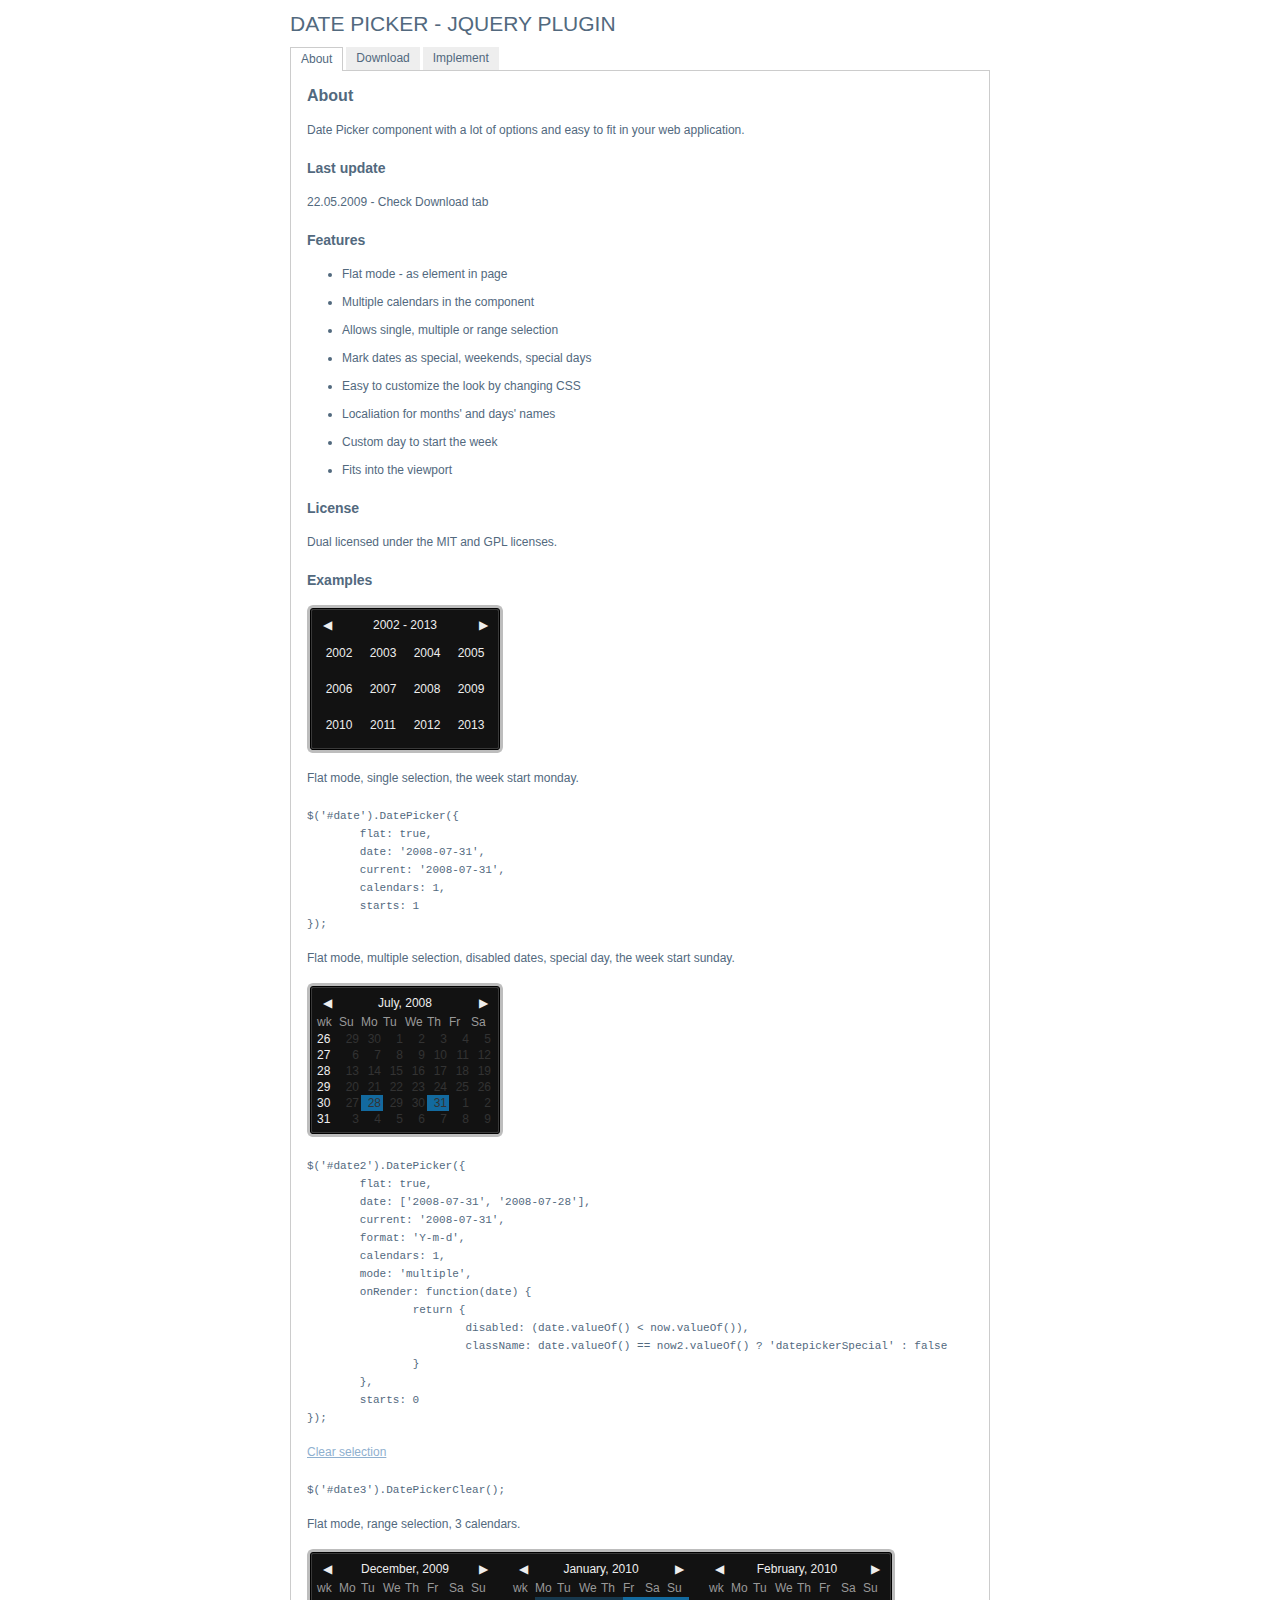
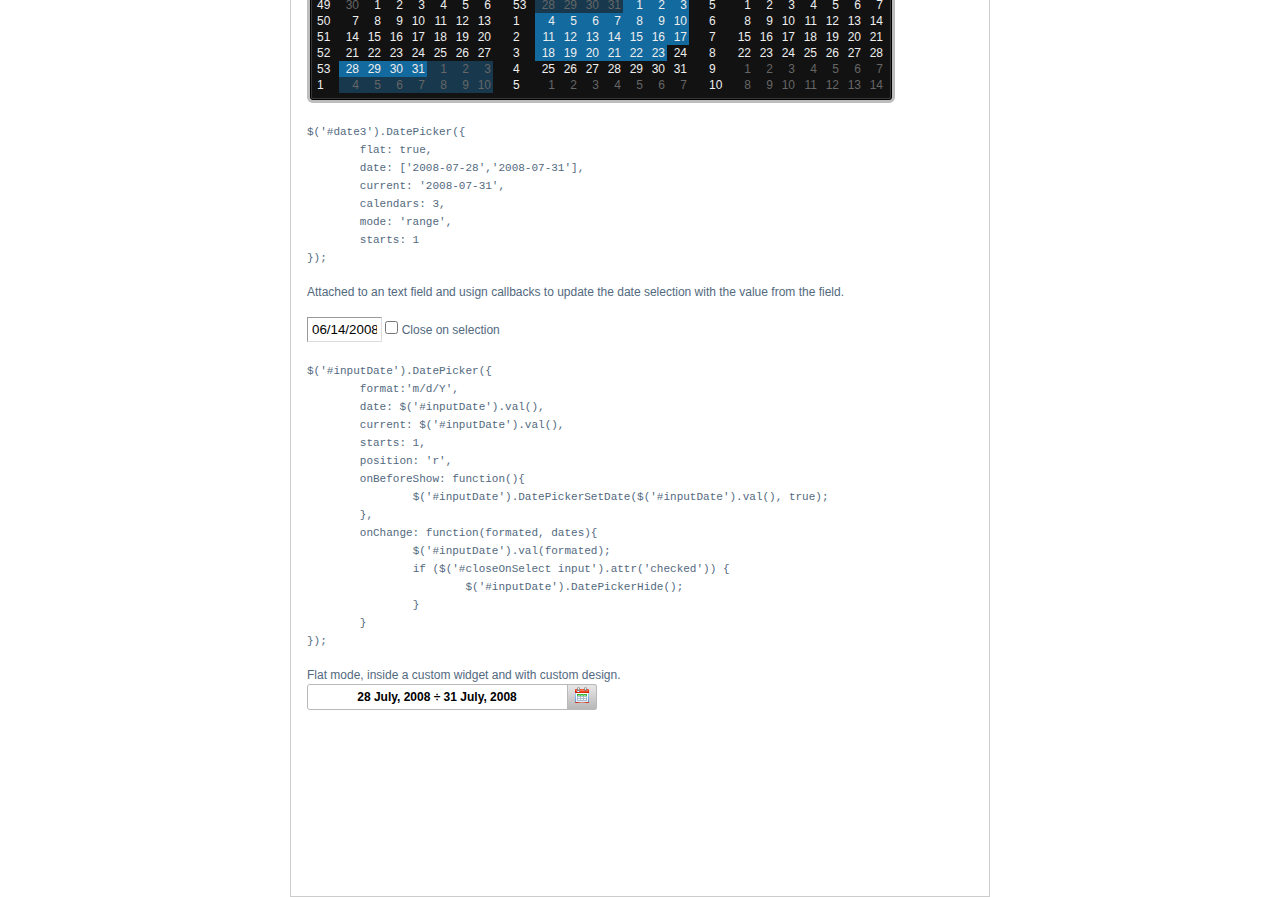
<file: index.html>
<!DOCTYPE html PUBLIC "-//W3C//DTD XHTML 1.0 Strict//EN" "http://www.w3.org/TR/xhtml1/DTD/xhtml1-strict.dtd">
<html xmlns="http://www.w3.org/1999/xhtml" xml:lang="en" lang="en">
<head>
	<link rel="stylesheet" href="css/datepicker.css" type="text/css" />
    <link rel="stylesheet" media="screen" type="text/css" href="css/layout.css" />
    <title>DatePicker - jQuery plugin</title>
	<script type="text/javascript" src="js/jquery.js"></script>
	<script type="text/javascript" src="js/datepicker.js"></script>
    <script type="text/javascript" src="js/eye.js"></script>
    <script type="text/javascript" src="js/utils.js"></script>
    <script type="text/javascript" src="js/layout.js?ver=1.0.2"></script>
</head>
<body>
    <div class="wrapper">
        <h1>Date Picker - jQuery plugin</h1>
        <ul class="navigationTabs">
            <li><a href="#about" rel="about">About</a></li>
            <li><a href="#download" rel="download">Download</a></li>
            <li><a href="#implement" rel="implement">Implement</a></li>
        </ul>
        <div class="tabsContent">
            <div class="tab">
                <h2>About</h2>
				<p>Date Picker component with a lot of options and easy to fit in your web application.</p>
				<h3>Last update</h3>
				<p>22.05.2009 - Check Download tab</p>
                <h3>Features</h3>
                <ul>
                    <li>Flat mode - as element in page</li>
                    <li>Multiple calendars in the component</li>
                    <li>Allows single, multiple or range selection</li>
					<li>Mark dates as special, weekends, special days</li>
					<li>Easy to customize the look by changing CSS</li>
					<li>Localiation for months' and days' names</li>
					<li>Custom day to start the week</li>
					<li>Fits into the viewport</li>
                </ul>
				<h3>License</h3>
				<p>Dual licensed under the MIT and GPL licenses.</p>
                <h3>Examples</h3>
				<p id="date"></p>
				<p>Flat mode, single selection, the week start monday.</p>
			<pre>$('#date').DatePicker({
	flat: true,
	date: '2008-07-31',
	current: '2008-07-31',
	calendars: 1,
	starts: 1
});</pre>
				<p>Flat mode, multiple selection, disabled dates, special day, the week start sunday.</p>
				<p id="date2"></p>
			<pre>$('#date2').DatePicker({
	flat: true,
	date: ['2008-07-31', '2008-07-28'],
	current: '2008-07-31',
	format: 'Y-m-d',
	calendars: 1,
	mode: 'multiple',
	onRender: function(date) {
		return {
			disabled: (date.valueOf() < now.valueOf()),
			className: date.valueOf() == now2.valueOf() ? 'datepickerSpecial' : false
		}
	},
	starts: 0
});</pre>
				<p><a href="#" id="clearSelection">Clear selection</a></p>
				<pre>$('#date3').DatePickerClear();</pre>
				<p>Flat mode, range selection, 3 calendars.</p>
				<p id="date3"></p>
			<pre>$('#date3').DatePicker({
	flat: true,
	date: ['2008-07-28','2008-07-31'],
	current: '2008-07-31',
	calendars: 3,
	mode: 'range',
	starts: 1
});</pre>
				<p>Attached to an text field and usign callbacks to update the date selection with the value from the field.</p>
				<p>
					<input class="inputDate" id="inputDate" value="06/14/2008" />
					<label id="closeOnSelect"><input type="checkbox" /> Close on selection</label>
				</p>
			<pre>$('#inputDate').DatePicker({
	format:'m/d/Y',
	date: $('#inputDate').val(),
	current: $('#inputDate').val(),
	starts: 1,
	position: 'r',
	onBeforeShow: function(){
		$('#inputDate').DatePickerSetDate($('#inputDate').val(), true);
	},
	onChange: function(formated, dates){
		$('#inputDate').val(formated);
		if ($('#closeOnSelect input').attr('checked')) {
			$('#inputDate').DatePickerHide();
		}
	}
});</pre>
				<p>Flat mode, inside a custom widget and with custom design.</p>
				<div id="widget">
					<div id="widgetField">
						<span>28 July, 2008 &divide; 31 July, 2008</span>
						<a href="#">Select date range</a>
					</div>
					<div id="widgetCalendar">
					</div>
				</div>
				<p>&nbsp;</p>
				<p>&nbsp;</p>
				<p>&nbsp;</p>
				<p>&nbsp;</p>
				<p>&nbsp;</p>
            </div>
            <div class="tab">
                <h2>Download</h2>
                <p><a href="datepicker.zip">datepicker.zip (50 kb)</a>: jQuery, Javscript files, CSS files, images, examples and instructions.</p>
                <h3>Changelog</h3>
                <dl>
					<dt>22.05.2009</dt>
					<dd>added: close on selection example</dd>
					<dd>added: onChange has  new parameter: reference to related element</dd>
					<dd>added: start view days, months, years</dd>
					<dd>added: clear selection in multiple and range mode</dd>
					<dd>fixed: datepicker hide and show methods</dd>
					<dd>fixed: january selection (tahns to Konstantin Zavialov)</dd>
					<dd>fixed: working with jQuery 1.3</dd>
					<dd>fixed: deselecting a date in multiple mode (thanks to Geelen Sebastien)</dd>
					<dt>22.08.2008</dt>
					<dd>Fixed bug: where some events were not canceled right on Safari</dd>
					<dd>Fixed bug: where teh view port was not detected right on Safari</dd>
					<dt>31.07.2008</dt>
					<dd>Added new method: 'DatePickerGetDate'</dd>
					<dd>Minor speed improvement</dd>
					<dt>30.07.2008</dt>
					<dd>The first release.</dd>
                </dl>
            </div>
            <div class="tab">
                <h2>Implement</h2>
                <p>Attach the Javascript and CSS files to your document. Edit CSS file and fix the paths to  images and change colors to fit your site theme.</p>
                <pre>
&lt;link rel="stylesheet" media="screen" type="text/css" href="css/datepicker.css" /&gt;
&lt;script type="text/javascript" src="js/datepicker.js"&gt;&lt;/script&gt;
                </pre>
                <h3>Invocation code</h3>
                <p>All you have to do is to select the elements in a jQuery way and call the plugin.</p>
                <pre>
 $('input').DatePicker(options);
                </pre>
                <h3>Options</h3>
                <p>A hash of parameters. All parameters are optional.</p>
                <table>
                	<tr>
                		<td><strong>eventName</strong></td>
                		<td>string</td>
                		<td>The desired event to trigger the date picker. Default: 'click'</td>
                	</tr>
                	<tr>
                		<td><strong>date</strong></td>
                		<td>String, Date or array</td>
                		<td>The selected date(s) as string (will be converted to Date object based on teh format suplied) and Date object for single selection, as Array of strings or Date objects</td>
                	</tr>
                	<tr>
                		<td><strong>flat</strong></td>
                		<td>boolean</td>
                		<td>Whatever if the date picker is appended to the element or triggered by an event. Default false</td>
                	</tr>
                	<tr>
                		<td><strong>start</strong></td>
                		<td>integer</td>
                		<td>The day week start. Default 1 (monday)</td>
                	</tr>
                	<tr>
                		<td><strong>prev</strong></td>
                		<td>string</td>
                		<td>HTML inserted to previous links. Default '&#9664;' (UNICODE black left arrow)</td>
                	</tr>
                	<tr>
                		<td><strong>next</strong></td>
                		<td>string</td>
                		<td>HTML inserted to next links. Default '&#9654;' (UNICODE black right arrow)</td>
                	</tr>
                	<tr>
                		<td><strong>mode</strong></td>
                		<td>string ['single'|'multiple'|'range']</td>
                		<td>Date selection mode. Default 'single'</td>
                	</tr>
					<tr>
                		<td><strong>view</strong></td>
                		<td>string ['days'|'months'|'years']</td>
                		<td>Start view mode. Default 'days'</td>
					</tr>
                	<tr>
                		<td><strong>calendars</strong></td>
                		<td>integer</td>
                		<td>Number of calendars to render inside the date picker. Default 1</td>
                	</tr>
                	<tr>
                		<td><strong>format</strong></td>
                		<td>string</td>
                		<td>Date format. Default 'Y-m-d'</td>
                	</tr>
                	<tr>
                		<td><strong>position</strong></td>
                		<td>string ['top'|'left'|'right'|'bottom']</td>
                		<td>Date picker's position relative to the trigegr element (non flat mode only). Default 'bottom'</td>
                	</tr>
                	<tr>
                		<td><strong>locale</strong></td>
                		<td>hash</td>
                		<td>Location: provide a hash with keys 'days', 'daysShort', 'daysMin', 'months', 'monthsShort', 'week'. Default english</td>
                	</tr>
                	<tr>
                		<td><strong>onShow</strong></td>
                		<td>function</td>
                		<td>Callback function triggered when the date picker is shown</td>
                	</tr>
                	<tr>
                		<td><strong>onBeforeShow</strong></td>
                		<td>function</td>
                		<td>Callback function triggered before the date picker is shown</td>
                	</tr>
                	<tr>
                		<td><strong>onHide</strong></td>
                		<td>function</td>
                		<td>Callback function triggered when the date picker is hidden</td>
                	</tr>
                	<tr>
                		<td><strong>onChange</strong></td>
                		<td>function</td>
                		<td>Callback function triggered when the date is changed</td>
                	</tr>
                	<tr>
                		<td><strong>onRender</strong></td>
                		<td>function</td>
                		<td>Callback function triggered when the date is rendered inside a calendar. It should return and hash with keys: 'selected' to select the date, 'disabled' to disable the date, 'className' for additional CSS class</td>
                	</tr>
                </table>
                <h3>Set date</h3>
                <p>If you want to set a diferent date selection.</p>
                <pre>$('input').DatePickerSetDate(date, shiftTo);</pre>
				<p>The 'date' argument is the same format as the option 'date' and the 'shiftTo' argument (boolean) moves the curent month view to the date selection provided.</p>
				<h3>Get date</h3>
				<p>Get date selection.</p>
				<pre>$('input').DatePickerGetDate(formated);</pre>
				<p>Set 'formated' to true if you whant to get teh selection formated.</p>
				<h3>Show and hide date picker</h3>
                <p>Show or hide a date picker.</p>
				<pre>$('input').DatePickerShow();</pre>
				<pre>$('input').DatePickerHide();</pre>
				<h3>Clear multiple selection</h3>
				<p>Clear selection in multiple and range mode</p>
				<pre>$('#datepicker').DatePickerClear();</pre>
            </div>
        </div>
    </div>
</body>
</html>
</file>
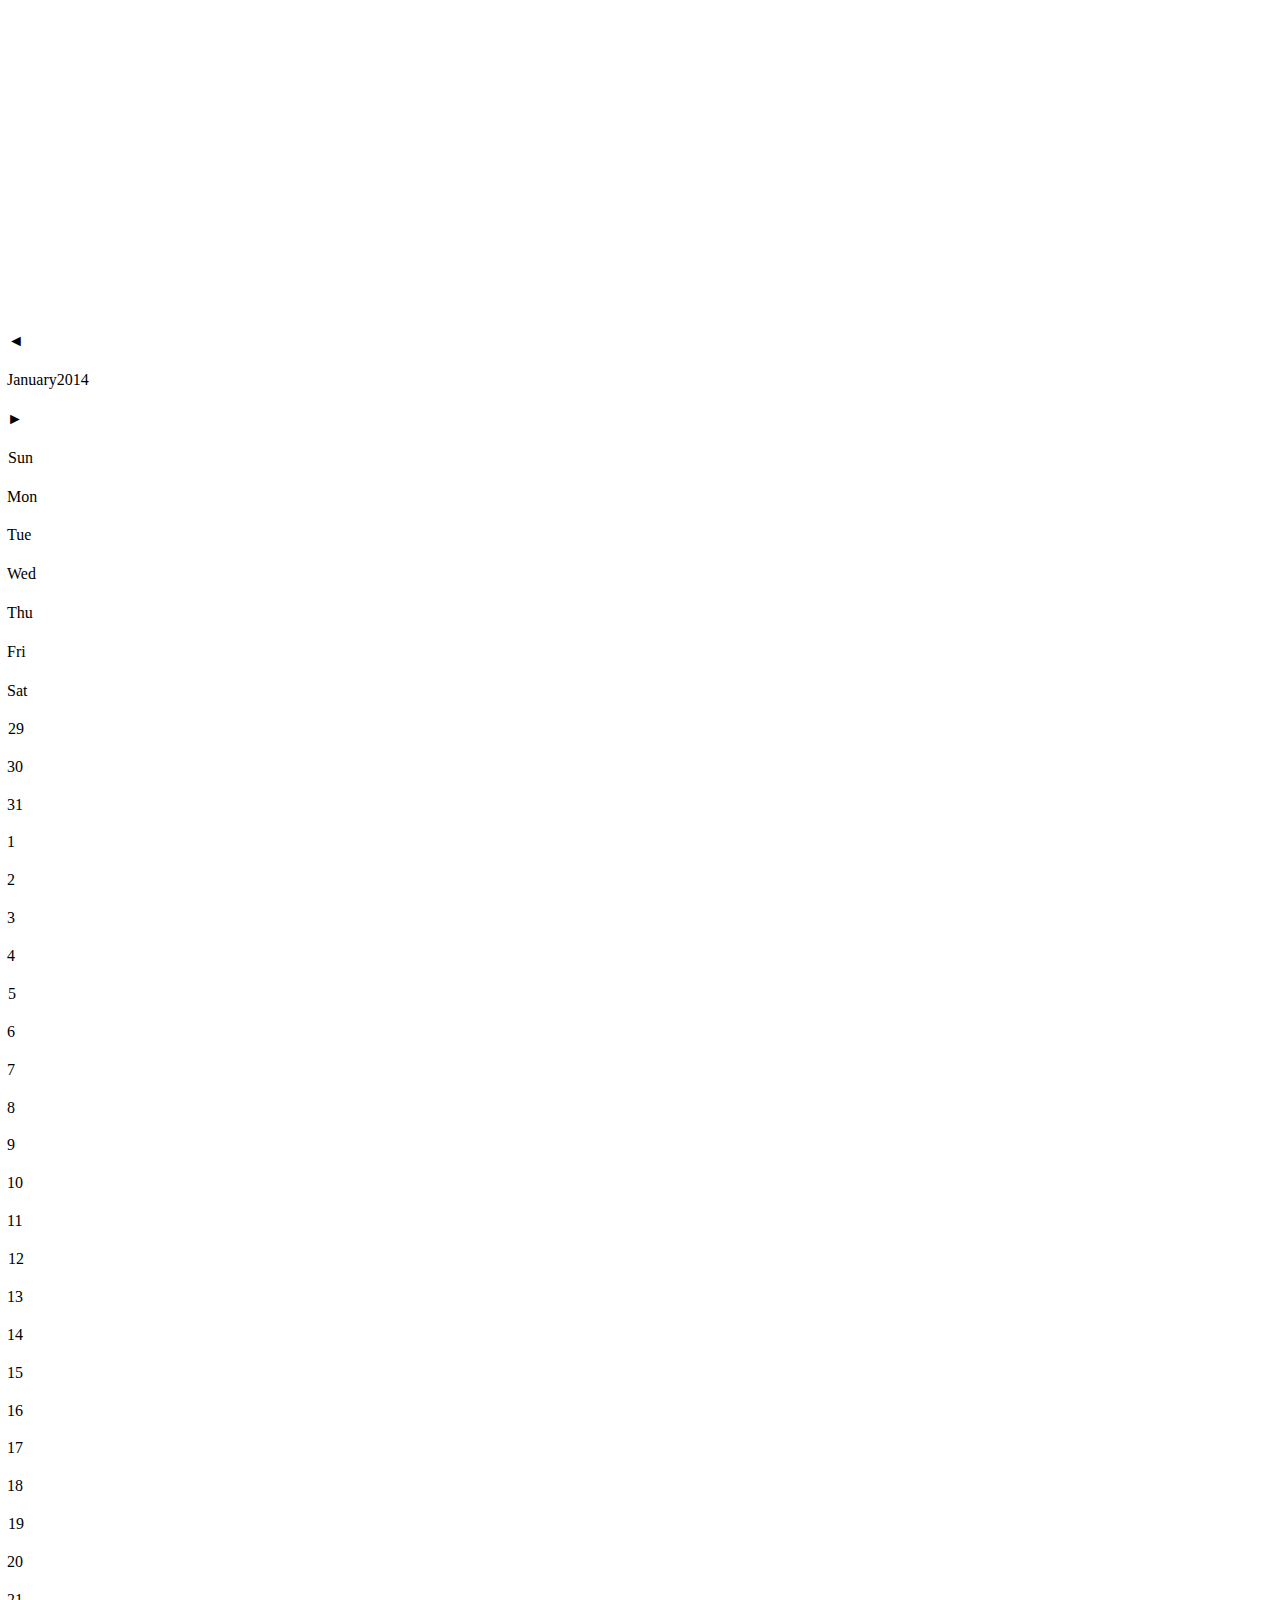
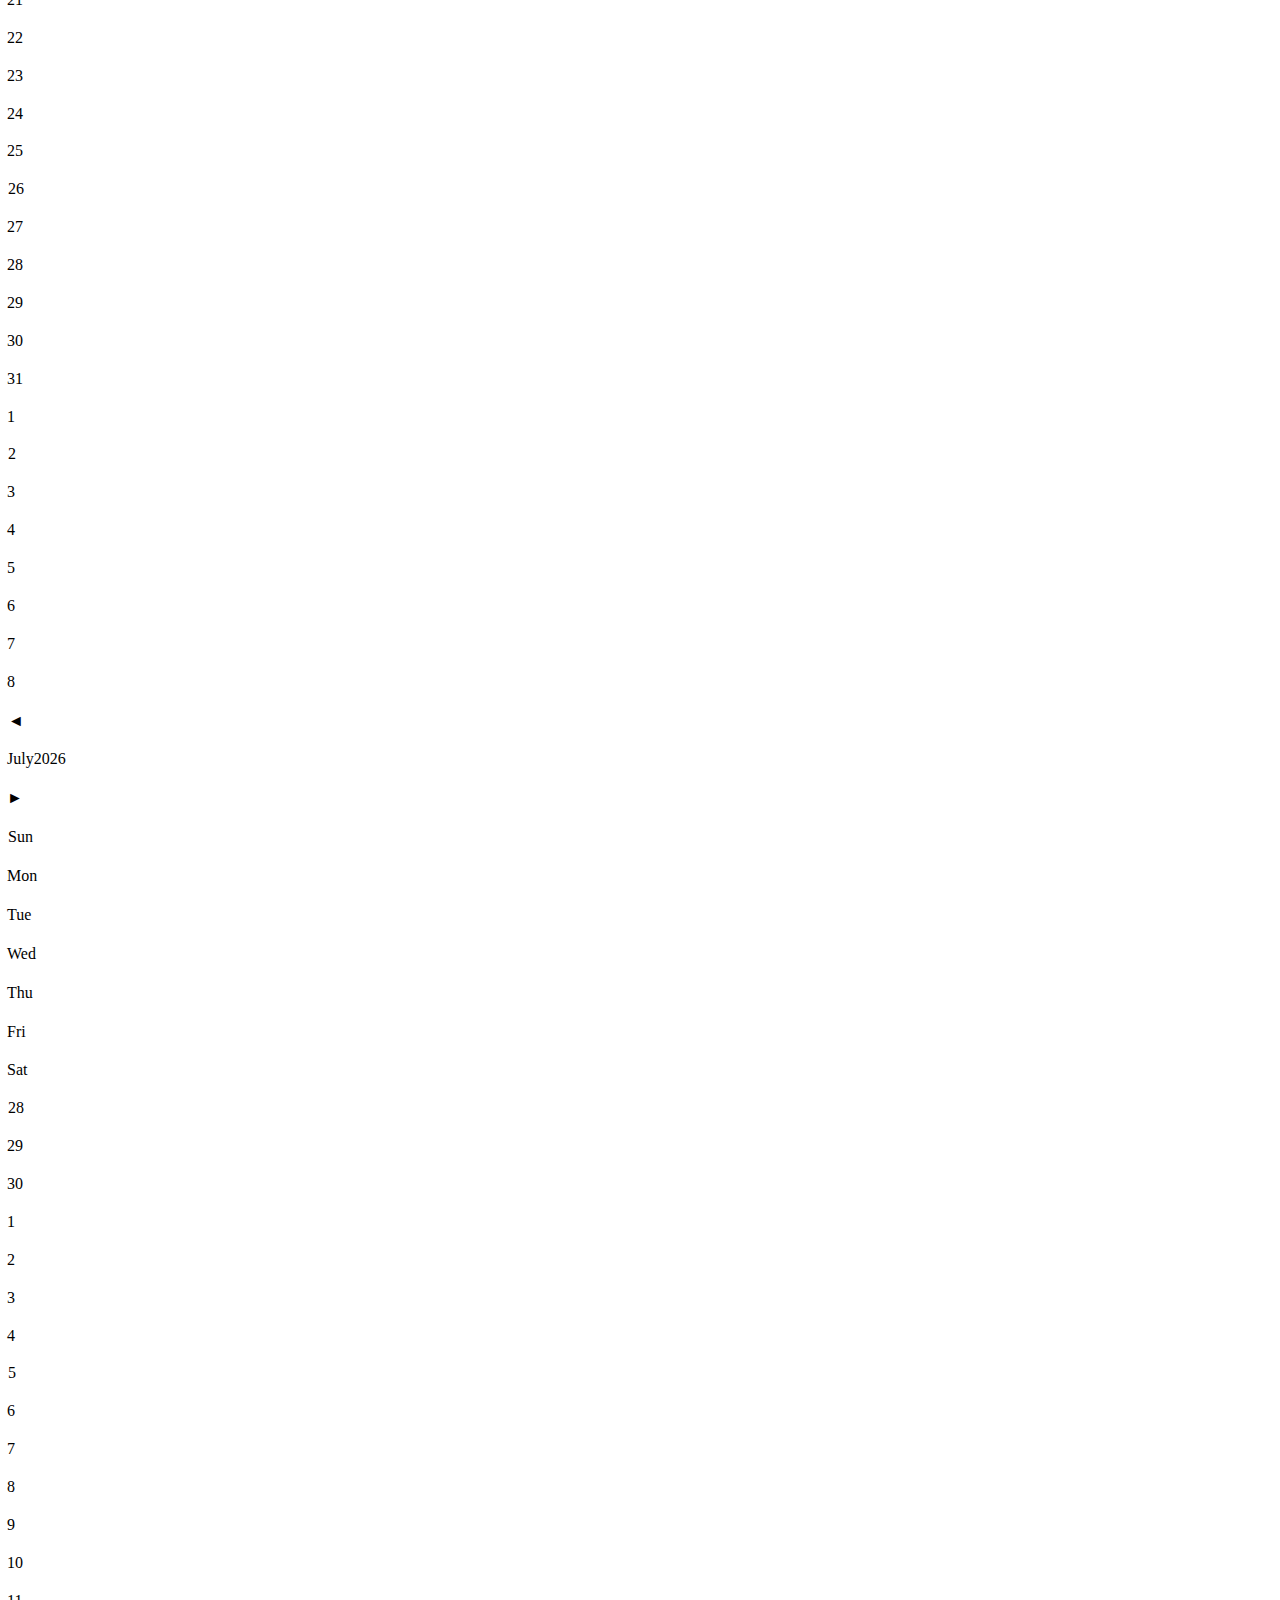
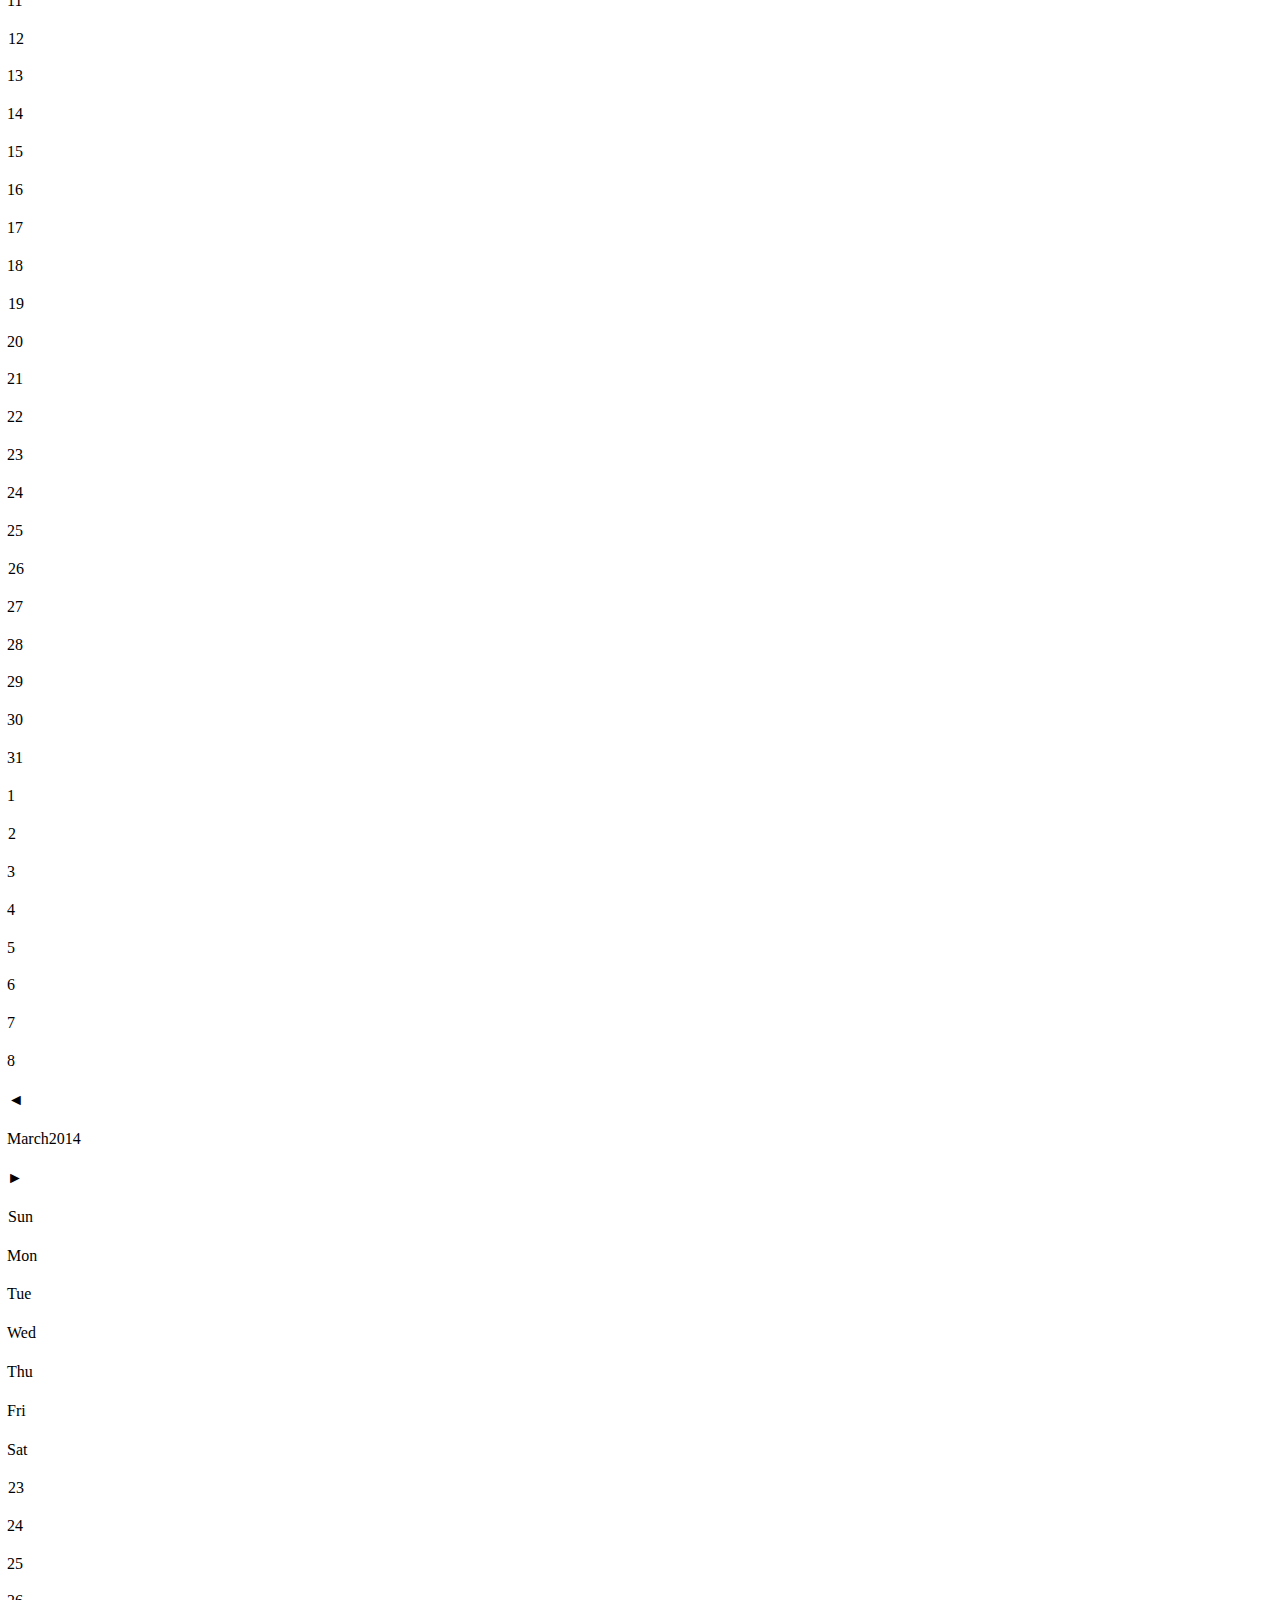
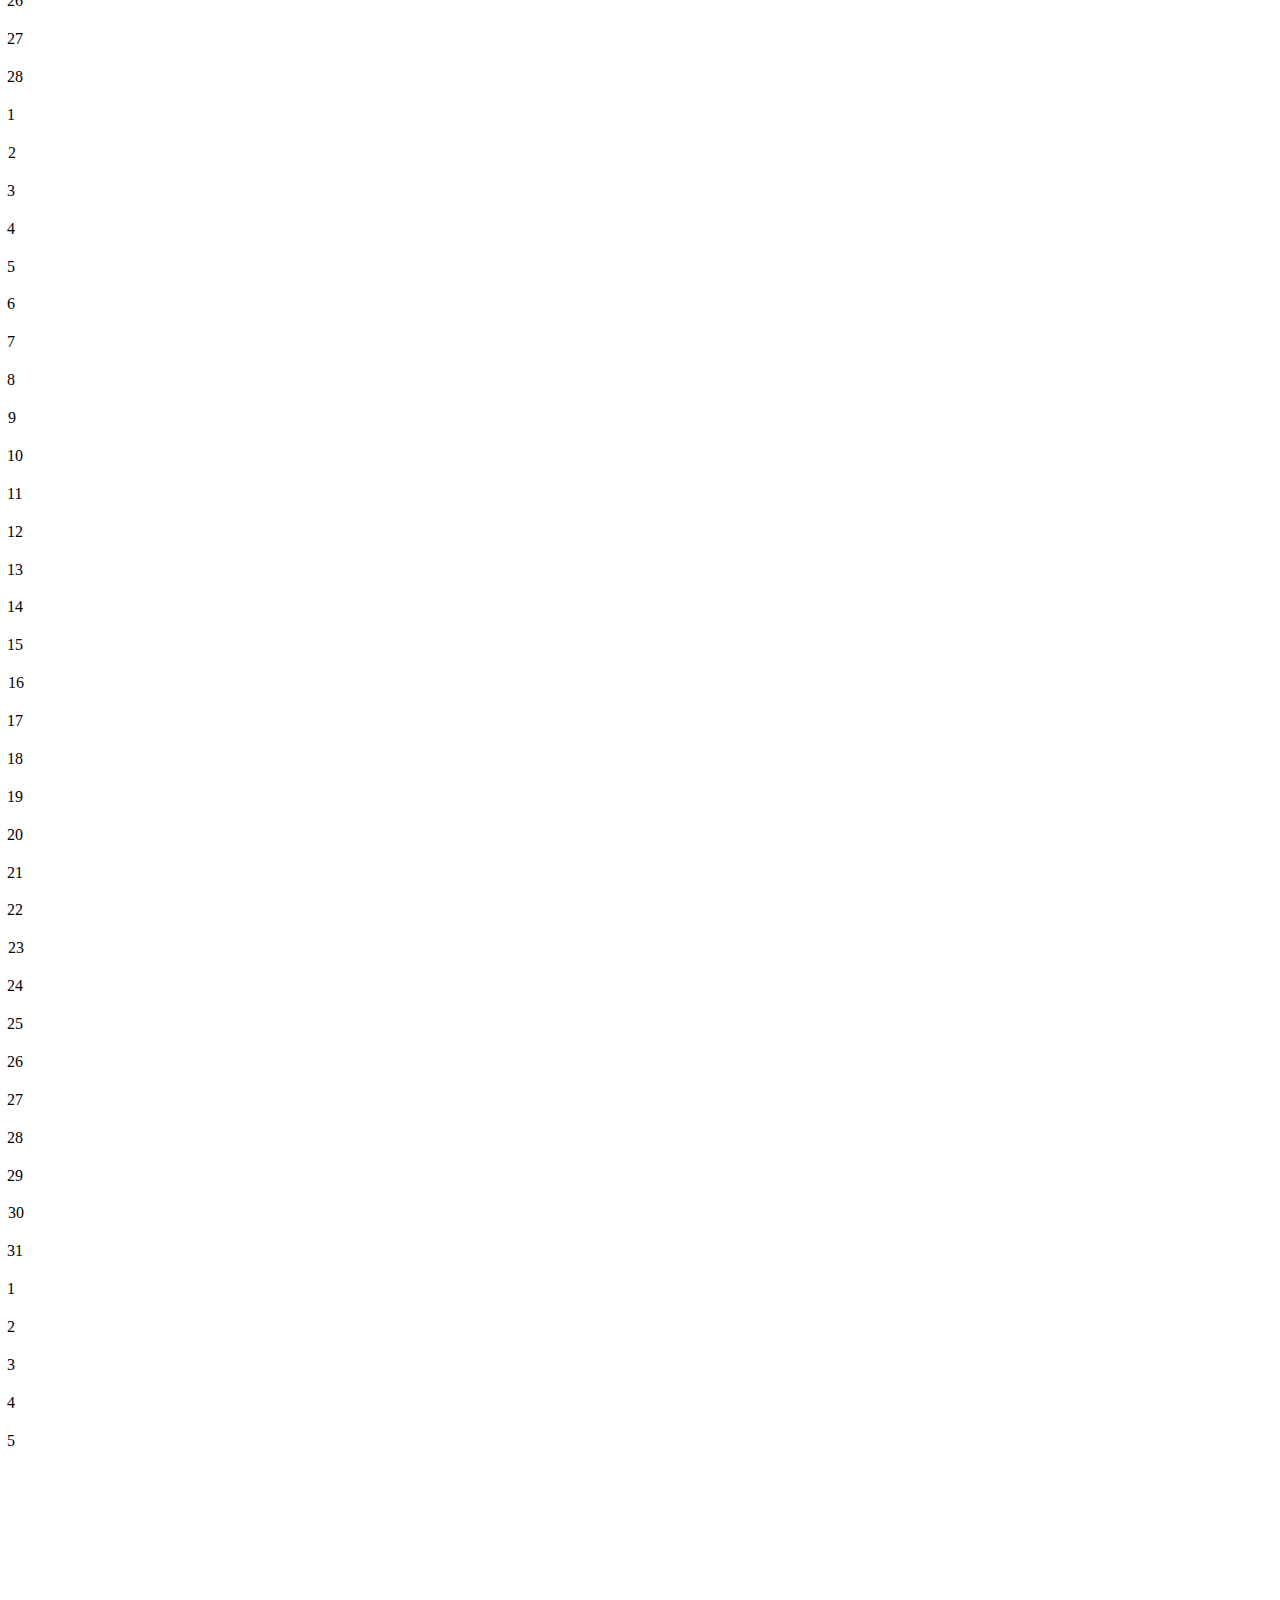
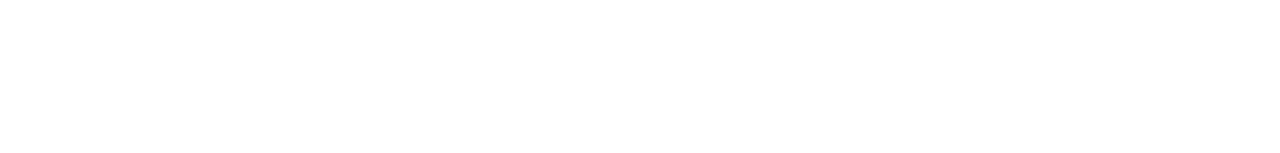
<file: index1.html>
<!DOCTYPE html>
<html>
<head>
<link href="styles/glDatePicker.default.css" rel="stylesheet" type="text/css">
<link href="styles/test.css" rel="stylesheet" type="text/css">
</head>
<body>
<div class="multi-calendars">
    <div class="single-calendar-outer">
       <input type="text" class="single-calendar" id="example1" />
    </div>
</div>
    <div class="single-calendar-outer">    
       <input type="text" class="single-calendar" id="example2" />
    </div>
    <div class="single-calendar-outer">
       <input type="text" class="single-calendar" id="example3" />
</div>
<script src="http://ajax.googleapis.com/ajax/libs/jquery/1.8.3/jquery.min.js"></script> 
<script src="glDatePicker.min.js"></script> 
<script type="text/javascript">
$(document).ready(function()
{
 var month=0;
    
        // Example #1 - First Month
        $('#example1').glDatePicker(
        {
                selectedDate: new Date(2014, month, 1),
                showAlways: true,
                cssName: 'flatwhite',
                specialDates: [
        {
            date: new Date(2014, 0, 8),
            repeatMonth: false
        },
        {
            date: new Date(2014, 0, 9),
            repeatYear: false
        }, 
        {
            date: new Date(2014, 0, 10),
            repeatYear: false
        }, 
        {
            date: new Date(2014, 0, 11),
            repeatYear: false
        }, 
   ]
        });
                     // Example #2 - Second Month
        $('#example2').glDatePicker(
        {
                showAlways: true,
                setStartDate: new Date(2014, month+1, 1),
                cssName: 'flatwhite',
                specialDates: [
        {
            date: new Date(2014, 2, 10),
            repeatMonth: false
        },
        {
            date: new Date(2014, 2, 11),
            repeatYear: false
        }, 
        {
            date: new Date(2014, 2, 22),
            repeatYear: false
        }, 
   ]
        });
     // Example #3 - Third Month
        $('#example3').glDatePicker(
        {
                showAlways: true,
                cssName: 'flatwhite',
                selectedDate: new Date(2014, month+2, 1),
                specialDates: [
        {
            date: new Date(2014, 3, 15),
            repeatMonth: false
        },
        {
            date: new Date(2014, 3, 16),
            repeatYear: false
        }, 
   ]
        });

});
</script>
</body>
</html>
</file>
<file: css/datepicker.css>
div.datepicker {
	position: relative;
	font-family: Arial, Helvetica, sans-serif;
	font-size: 12px;
	width: 196px;
	height: 147px;
	position: absolute;
	cursor: default;
	top: 0;
	left: 0;
	display: none;
}
.datepickerContainer {
	background: #121212;
	position: absolute;
	top: 10px;
	left: 10px;
}
.datepickerBorderT {
	position: absolute;
	left: 10px;
	top: 0;
	right: 10px;
	height: 10px;
	background: url(../images/datepicker_t.png);
}
.datepickerBorderB {
	position: absolute;
	left: 10px;
	bottom: 0;
	right: 10px;
	height: 10px;
	background: url(../images/datepicker_b.png);
}
.datepickerBorderL {
	position: absolute;
	left: 0;
	bottom: 10px;
	top: 10px;
	width: 10px;
	background: url(../images/datepicker_l.png);
}
.datepickerBorderR {
	position: absolute;
	right: 0;
	bottom: 10px;
	top: 10px;
	width: 10px;
	background: url(../images/datepicker_r.png);
}
.datepickerBorderTL {
	position: absolute;
	top: 0;
	left: 0;
	width: 10px;
	height: 10px;
	background: url(../images/datepicker_tl.png);
}
.datepickerBorderTR {
	position: absolute;
	top: 0;
	right: 0;
	width: 10px;
	height: 10px;
	background: url(../images/datepicker_tr.png);
}
.datepickerBorderBL {
	position: absolute;
	bottom: 0;
	left: 0;
	width: 10px;
	height: 10px;
	background: url(../images/datepicker_bl.png);
}
.datepickerBorderBR {
	position: absolute;
	bottom: 0;
	right: 0;
	width: 10px;
	height: 10px;
	background: url(../images/datepicker_br.png);
}
.datepickerHidden {
	display: none;
}
div.datepicker table {
	border-collapse:collapse;
}
div.datepicker a {
	color: #eee;
	text-decoration: none;
	cursor: default;
	outline: none;
}
div.datepicker table td {
	text-align: right;
	padding: 0;
	margin: 0;
}
div.datepicker th {
	text-align: center;
	color: #999;
	font-weight: normal;
}
div.datepicker tbody th {
	text-align: left;
}
div.datepicker tbody a {
	display: block;
}
.datepickerDays a {
	width: 20px;
	line-height: 16px;
	height: 16px;
	padding-right: 2px;
}
.datepickerYears a,
.datepickerMonths a{
	width: 44px;
	line-height: 36px;
	height: 36px;
	text-align: center;
}
td.datepickerNotInMonth a {
	color: #666;
}
tbody.datepickerDays td.datepickerSelected{
	background: #136A9F;
}
tbody.datepickerDays td.datepickerNotInMonth.datepickerSelected {
	background: #17384d;
}
tbody.datepickerYears td.datepickerSelected,
tbody.datepickerMonths td.datepickerSelected{
	background: #17384d;
}
div.datepicker a:hover,
div.datepicker a:hover {
	color: #88c5eb;
}
div.datepicker td.datepickerNotInMonth a:hover {
	color: #999;
}
div.datepicker tbody th {
	text-align: left;
}
.datepickerSpace div {
	width: 20px;
}
.datepickerGoNext a,
.datepickerGoPrev a,
.datepickerMonth a {
	text-align: center;
	height: 20px;
	line-height: 20px;
}
.datepickerGoNext a {
	float: right;
	width: 20px;
}
.datepickerGoPrev a {
	float: left;
	width: 20px;
}
table.datepickerViewDays tbody.datepickerMonths,
table.datepickerViewDays tbody.datepickerYears {
	display: none;
}
table.datepickerViewMonths tbody.datepickerDays,
table.datepickerViewMonths tbody.datepickerYears,
table.datepickerViewMonths tr.datepickerDoW {
	display: none;
}
table.datepickerViewYears tbody.datepickerDays,
table.datepickerViewYears tbody.datepickerMonths,
table.datepickerViewYears tr.datepickerDoW {
	display: none;
}
td.datepickerDisabled a,
td.datepickerDisabled.datepickerNotInMonth a{
	color: #333;
}
td.datepickerDisabled a:hover {
	color: #333;
}
td.datepickerSpecial a {
	background: #700;
}
td.datepickerSpecial.datepickerSelected a {
	background: #a00;
}
</file>
<file: css/layout.css>
body,div,dl,dt,dd,ul,ol,li,h1,h2,h3,h4,h5,h6,pre,form,fieldset,input,textarea,p,blockquote,th,td { 
	margin:0;
	padding:0;
}
table {
	border-collapse:collapse;
	border-spacing:0;
}
fieldset,img { 
	border:0;
}
address,caption,cite,code,dfn,em,strong,th,var {
	font-style:normal;
	font-weight:normal;
}
ol,ul {
	list-style:none;
}
caption,th {
	text-align:left;
}
h1,h2,h3,h4,h5,h6 {
	font-size:100%;
	font-weight:normal;
}
q:before,q:after {
	content:'';
}
abbr,acronym { border:0;
}
html, body {
	background-color: #fff;
	font-family: Arial, Helvetica, sans-serif;
	font-size: 12px;
	line-height: 18px;
	color: #52697E;
}
body {
	text-align: center;
	overflow: auto;
}
.wrapper {
	width: 700px;
	margin: 0 auto;
	text-align: left;
}
h1 {
	font-size: 21px;
	height: 47px;
	line-height: 47px;
	text-transform: uppercase;
}
.navigationTabs {
	height: 23px;
	line-height: 23px;
	border-bottom: 1px solid #ccc;
}
.navigationTabs li {
	float: left;
	height: 23px;
	line-height: 23px;
	padding-right: 3px;
}
.navigationTabs li a{
	float: left;
	dispaly: block;
	height: 23px;
	line-height: 23px;
	padding: 0 10px;
	overflow: hidden;
	color: #52697E;
	background-color: #eee;
	position: relative;
	text-decoration: none;
}
.navigationTabs li a:hover {
	background-color: #f0f0f0;
}
.navigationTabs li a.active {
	background-color: #fff;
	border: 1px solid #ccc;
	border-bottom: 0px solid;
}
.tabsContent {
	border: 1px solid #ccc;
	border-top: 0px solid;
	width: 698px;
	overflow: hidden;
}
.tab {
	padding: 16px;
	display: none;
}
.tab h2 {
	font-weight: bold;
	font-size: 16px;
}
.tab h3 {
	font-weight: bold;
	font-size: 14px;
	margin-top: 20px;
}
.tab p {
	margin-top: 16px;
	clear: both;
}
.tab ul {
	margin-top: 16px;
	list-style: disc;
}
.tab li {
	margin: 10px 0 0 35px;
}
.tab a {
	color: #8FB0CF;
}
.tab strong {
	font-weight: bold;
}
.tab pre {
	font-size: 11px;
	margin-top: 20px;
	width: 668px;
	overflow: auto;
	clear: both;
}
.tab table {
	width: 100%;
}
.tab table td {
	padding: 6px 10px 6px 0;
	vertical-align: top;
}
.tab dt {
	margin-top: 16px;
}

#colorSelector {
	position: relative;
	width: 36px;
	height: 36px;
	background: url(../images/select.png);
}
#colorSelector div {
	position: absolute;
	top: 3px;
	left: 3px;
	width: 30px;
	height: 30px;
	background: url(../images/select.png) center;
}
#colorSelector2 {
	position: absolute;
	top: 0;
	left: 0;
	width: 36px;
	height: 36px;
	background: url(../images/select2.png);
}
#colorSelector2 div {
	position: absolute;
	top: 4px;
	left: 4px;
	width: 28px;
	height: 28px;
	background: url(../images/select2.png) center;
}
#colorpickerHolder2 {
	top: 32px;
	left: 0;
	width: 356px;
	height: 0;
	overflow: hidden;
	position: absolute;
}
#colorpickerHolder2 .colorpicker {
	background-image: url(../images/custom_background.png);
	position: absolute;
	bottom: 0;
	left: 0;
}
#colorpickerHolder2 .colorpicker_hue div {
	background-image: url(../images/custom_indic.gif);
}
#colorpickerHolder2 .colorpicker_hex {
	background-image: url(../images/custom_hex.png);
}
#colorpickerHolder2 .colorpicker_rgb_r {
	background-image: url(../images/custom_rgb_r.png);
}
#colorpickerHolder2 .colorpicker_rgb_g {
	background-image: url(../images/custom_rgb_g.png);
}
#colorpickerHolder2 .colorpicker_rgb_b {
	background-image: url(../images/custom_rgb_b.png);
}
#colorpickerHolder2 .colorpicker_hsb_s {
	background-image: url(../images/custom_hsb_s.png);
	display: none;
}
#colorpickerHolder2 .colorpicker_hsb_h {
	background-image: url(../images/custom_hsb_h.png);
	display: none;
}
#colorpickerHolder2 .colorpicker_hsb_b {
	background-image: url(../images/custom_hsb_b.png);
	display: none;
}
#colorpickerHolder2 .colorpicker_submit {
	background-image: url(../images/custom_submit.png);
}
#colorpickerHolder2 .colorpicker input {
	color: #778398;
}
#customWidget {
	position: relative;
	height: 36px;
}

input.inputDate {
	border: 1px solid #999;
	padding: 4px;
	border-bottom-color: #ddd;
	border-right-color: #ddd;
	width: 65px;
}
#widget {
	position: relative;
}
#widgetField {
	width: 290px;
	height: 26px;
	background: url(../images/field.png);
	overflow: hidden;
	position: relative;
}
#widgetField a 	{
	display: block;
	position: absolute;
	width: 26px;
	height: 26px;
	top: 0;
	right: 0;
	text-decoration: none;
	text-indent: -3000px;
}
#widgetField span	{
	font-size: 12px;
	font-weight: bold;
	color: #000;
	position: absolute;
	top: 0;
	height: 26px;
	line-height: 26px;
	left: 5px;
	width: 250px;
	text-align: center;
}
#widgetCalendar {
	position: absolute;
	top: 26px;
	left: 0;
	height: 0px;
	overflow: hidden;
	width: 588px;
	background: #B9B9B9;
}
#widgetCalendar .datepicker {
	position: absolute;
	bottom: 0;
	top: auto;
}
#widgetCalendar .datepickerContainer,
#widgetCalendar .datepickerBorderT,
#widgetCalendar .datepickerBorderB,
#widgetCalendar .datepickerBorderL,
#widgetCalendar .datepickerBorderR,
#widgetCalendar .datepickerBorderTL,
#widgetCalendar .datepickerBorderTR,
#widgetCalendar .datepickerBorderBL,
#widgetCalendar .datepickerBorderBR {
	background: transparent !important;
}
#widgetCalendar .datepicker a:hover{
	color: #b6f063;
}
</file>
<file: styles/glDatePicker.default.css>
.gldp-default {
	position: absolute;
	font-family: 'helvetica';
}

/* Core style for every cell */
.gldp-default .core {
	box-sizing: border-box;
	-webkit-box-sizing: border-box;
	-moz-box-sizing: border-box;
	position: relative;
	float: left;
	padding: 0;
	margin: 0;
	font-size: 14px;
	text-align: center;
	cursor: pointer;
	color: #222;
	background: #ffffff;
	background: -moz-linear-gradient(top,  #ffffff 0%, #dadada 98%, #ffffff 99%, #dadada 100%);
	background: -webkit-gradient(linear, left top, left bottom, color-stop(0%,#ffffff), color-stop(98%,#dadada), color-stop(99%,#ffffff), color-stop(100%,#dadada));
	background: -webkit-linear-gradient(top,  #ffffff 0%,#dadada 98%,#ffffff 99%,#dadada 100%);
	background: -o-linear-gradient(top,  #ffffff 0%,#dadada 98%,#ffffff 99%,#dadada 100%);
	background: -ms-linear-gradient(top,  #ffffff 0%,#dadada 98%,#ffffff 99%,#dadada 100%);
	background: linear-gradient(to bottom,  #ffffff 0%,#dadada 98%,#ffffff 99%,#dadada 100%);
	filter: progid:DXImageTransform.Microsoft.gradient( startColorstr='#ffffff', endColorstr='#dadada',GradientType=0 );
}

/* Cell border */
.gldp-default .border {
	border-style: solid;
	border-width: 0;
	border-color: #888;
}

/* Month/Year text and select */
.gldp-default .monyear,
.gldp-default .monyear select {
	font-size: 16px !important;
	font-weight: bold;
	text-shadow: 1px 1px 0 rgba(255, 255, 255, 0.75);
}

/* Month/Year text */
.gldp-default .monyear span {
	margin: 0 5px 0 5px;
}

/* Prev/Next arrows */
.gldp-default .prev-arrow,
.gldp-default .next-arrow {
	color: #222;
	text-shadow: 1px 1px 0 rgba(255, 255, 255, 0.75);
}

.gldp-default .prev-arrow:active,
.gldp-default .next-arrow:active {
	color: #f00;
}

.gldp-default .prev-arrow-off,
.gldp-default .next-arrow-off {
	color: #222;
	opacity: 0.15;
}

/* Days of the week */
.gldp-default .dow {
	color: #fff;
	font-weight: bold;
	cursor: wait !important;
	background: #ff0000;
	background: -moz-linear-gradient(top,  #ff0000 0%, #ffcccc 1%, #ff0000 2%, #aa0000 98%, #dd4444 99%, #880000 100%);
	background: -webkit-gradient(linear, left top, left bottom, color-stop(0%,#ff0000), color-stop(1%,#dd4444), color-stop(2%,#ff0000), color-stop(98%,#aa0000), color-stop(99%,#ffcccc), color-stop(100%,#880000));
	background: -webkit-linear-gradient(top,  #ff0000 0%,#ffcccc 1%,#ff0000 2%,#aa0000 98%,#dd4444 99%,#880000 100%);
	background: -o-linear-gradient(top,  #ff0000 0%,#ffcccc 1%,#ff0000 2%,#aa0000 98%,#dd4444 99%,#880000 100%);
	background: -ms-linear-gradient(top,  #ff0000 0%,#ffcccc 1%,#ff0000 2%,#aa0000 98%,#dd4444 99%,#880000 100%);
	background: linear-gradient(to bottom,  #ff0000 0%,#ffcccc 1%,#ff0000 2%,#aa0000 98%,#dd4444 99%,#880000 100%);
	filter: progid:DXImageTransform.Microsoft.gradient( startColorstr='#ff0000', endColorstr='#880000',GradientType=0 );
}

/* Weekdays */
.gldp-default .mon,
.gldp-default .tue,
.gldp-default .wed,
.gldp-default .thu,
.gldp-default .fri {
	font-weight: bold;
	text-shadow: 1px 1px 0 rgba(255, 255, 255, 0.75);
}

/* Weekend days */
.gldp-default .sat,
.gldp-default .sun {
	color: #3858a8;
	font-weight: bold;
	text-shadow: 1px 1px 0 rgba(255, 255, 255, 0.75);
}

/* Selectable days that are outside of current month being shown */
.gldp-default .outday {
	color: #666 !important;
}

/* Hover */
.gldp-default .mon:hover,
.gldp-default .tue:hover,
.gldp-default .wed:hover,
.gldp-default .thu:hover,
.gldp-default .fri:hover,
.gldp-default .sat:hover,
.gldp-default .sun:hover {
	background: #fcfff4;
	background: -moz-linear-gradient(top,  #fcfff4 0%, #e9e9ce 100%);
	background: -webkit-gradient(linear, left top, left bottom, color-stop(0%,#fcfff4), color-stop(100%,#e9e9ce));
	background: -webkit-linear-gradient(top,  #fcfff4 0%,#e9e9ce 100%);
	background: -o-linear-gradient(top,  #fcfff4 0%,#e9e9ce 100%);
	background: -ms-linear-gradient(top,  #fcfff4 0%,#e9e9ce 100%);
	background: linear-gradient(to bottom,  #fcfff4 0%,#e9e9ce 100%);
	filter: progid:DXImageTransform.Microsoft.gradient( startColorstr='#fcfff4', endColorstr='#e9e9ce',GradientType=0 );
}

/* Non-Selectable days */
.gldp-default .noday {
	color: #444;
	font-weight: normal;
	cursor: wait !important;
	background: #aaaaaa;
	background: -moz-linear-gradient(top,  #aaaaaa 0%, #8a8a8a 98%, #aaaaaa 99%, #8a8a8a 100%);
	background: -webkit-gradient(linear, left top, left bottom, color-stop(0%,#aaaaaa), color-stop(98%,#8a8a8a), color-stop(99%,#aaaaaa), color-stop(100%,#8a8a8a)); /* Chrome,Safari4+ */
	background: -webkit-linear-gradient(top,  #aaaaaa 0%,#8a8a8a 98%,#aaaaaa 99%,#8a8a8a 100%);
	background: -o-linear-gradient(top,  #aaaaaa 0%,#8a8a8a 98%,#aaaaaa 99%,#8a8a8a 100%);
	background: -ms-linear-gradient(top,  #aaaaaa 0%,#8a8a8a 98%,#aaaaaa 99%,#8a8a8a 100%);
	background: linear-gradient(to bottom,  #aaaaaa 0%,#8a8a8a 98%,#aaaaaa 99%,#8a8a8a 100%);
	filter: progid:DXImageTransform.Microsoft.gradient( startColorstr='#aaaaaa', endColorstr='#8a8a8a',GradientType=0 );
}

/* Currently selected day */
.gldp-default .selected {
	color: #fff;
	font-weight: bold;
	border-color: #c00;
	background: #e8bf88;
	background: -moz-linear-gradient(top,  #e8bf88 0%, #ffc19d 1%, #fd8642 2%, #ab2412 98%, #ef753f 99%, #ef753f 100%);
	background: -webkit-gradient(linear, left top, left bottom, color-stop(0%,#e8bf88), color-stop(1%,#ffc19d), color-stop(2%,#fd8642), color-stop(98%,#ab2412), color-stop(99%,#ef753f), color-stop(100%,#ef753f));
	background: -webkit-linear-gradient(top,  #e8bf88 0%,#ffc19d 1%,#fd8642 2%,#ab2412 98%,#ef753f 99%,#ef753f 100%);
	background: -o-linear-gradient(top,  #e8bf88 0%,#ffc19d 1%,#fd8642 2%,#ab2412 98%,#ef753f 99%,#ef753f 100%);
	background: -ms-linear-gradient(top,  #e8bf88 0%,#ffc19d 1%,#fd8642 2%,#ab2412 98%,#ef753f 99%,#ef753f 100%);
	background: linear-gradient(to bottom,  #e8bf88 0%,#ffc19d 1%,#fd8642 2%,#ab2412 98%,#ef753f 99%,#ef753f 100%);
	filter: progid:DXImageTransform.Microsoft.gradient( startColorstr='#e8bf88', endColorstr='#ef753f',GradientType=0 );
}

/* Today */
.gldp-default .today {
	color: #fff;
	font-weight: bold;
	border-color: #00c;
	background: #88bfe8;
	background: -moz-linear-gradient(top,  #88bfe8 0%, #9dc1ff 1%, #4286fd 2%, #0124ab 98%, #3775ef 99%, #3775ef 100%);
	background: -webkit-gradient(linear, left top, left bottom, color-stop(0%,#88bfe8), color-stop(1%,#9dc1ff), color-stop(2%,#4286fd), color-stop(98%,#0124ab), color-stop(99%,#3775ef), color-stop(100%,#3775ef));
	background: -webkit-linear-gradient(top,  #88bfe8 0%,#9dc1ff 1%,#4286fd 2%,#0124ab 98%,#3775ef 99%,#3775ef 100%);
	background: -o-linear-gradient(top,  #88bfe8 0%,#9dc1ff 1%,#4286fd 2%,#0124ab 98%,#3775ef 99%,#3775ef 100%);
	background: -ms-linear-gradient(top,  #88bfe8 0%,#9dc1ff 1%,#4286fd 2%,#0124ab 98%,#3775ef 99%,#3775ef 100%);
	background: linear-gradient(to bottom,  #88bfe8 0%,#9dc1ff 1%,#4286fd 2%,#0124ab 98%,#3775ef 99%,#3775ef 100%);
	filter: progid:DXImageTransform.Microsoft.gradient( startColorstr='#88bfe8', endColorstr='#3775ef',GradientType=0 );
}

/* Special */
.gldp-default .special {
	color: #fff;
	font-weight: bold;
	border-color: #0c0;
	background: #88e888;
	background: -moz-linear-gradient(top,  #88e888 0%, #9dff9d 1%, #42fd42 2%, #01ab01 98%, #37ef37 99%, #37ef37 100%);
	background: -webkit-gradient(linear, left top, left bottom, color-stop(0%,#88e888), color-stop(1%,#9dff9d), color-stop(2%,#42fd42), color-stop(98%,#01ab01), color-stop(99%,#37ef37), color-stop(100%,#37ef37));
	background: -webkit-linear-gradient(top,  #88e888 0%,#9dff9d 1%,#42fd42 2%,#01ab01 98%,#37ef37 99%,#37ef37 100%);
	background: -o-linear-gradient(top,  #88e888 0%,#9dff9d 1%,#42fd42 2%,#01ab01 98%,#37ef37 99%,#37ef37 100%);
	background: -ms-linear-gradient(top,  #88e888 0%,#9dff9d 1%,#42fd42 2%,#01ab01 98%,#37ef37 99%,#37ef37 100%);
	background: linear-gradient(to bottom,  #88e888 0%,#9dff9d 1%,#42fd42 2%,#01ab01 98%,#37ef37 99%,#37ef37 100%);
	filter: progid:DXImageTransform.Microsoft.gradient( startColorstr='#88e888', endColorstr='#37ef37',GradientType=0 );
}
</file>
<file: styles/test.css>
.multi-calendars {
    margin-top: -300px;
}
.single-calendar {
    width:300px;
    border:none;
    color:#fff;
    height:305px;
}
.single-calendar-outer {
    height:305px;
     display:inline;
    margin:5px;
    visibility:hidden;
}
</file>
